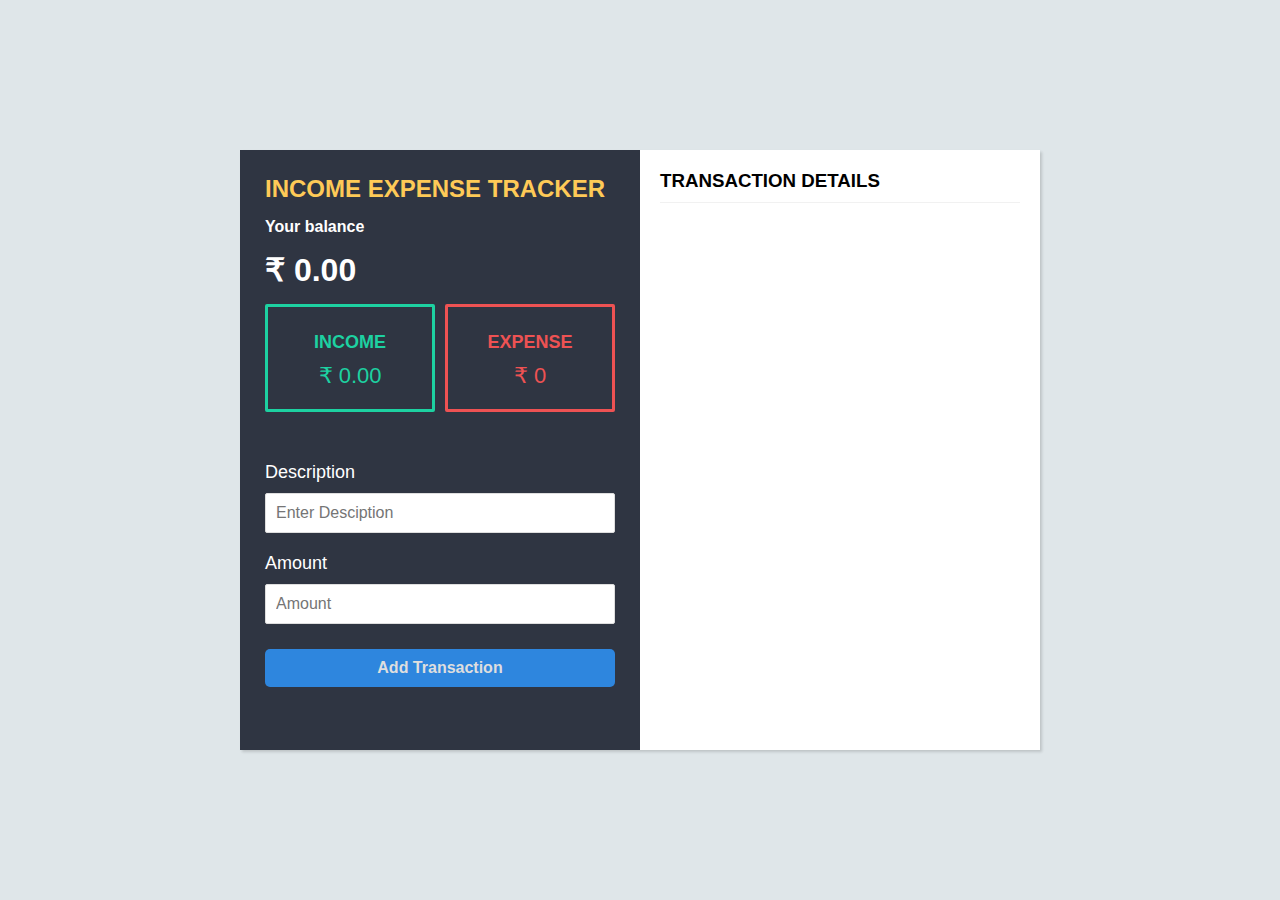
<file: project.html>
<!DOCTYPE html>
<html lang="en">
<head>
    <meta charset="UTF-8">
    <meta name="viewport" content="width=device-width, initial-scale=1.0">
    <title>Document</title>
    <link rel="stylesheet" href="project.css">
</head>
<body>
    <div class="container">
        <div class="ledger">
            <h2>Income Expense Tracker</h2>
            <h4>Your balance</h4> 
            <h1 id="balance">₹ 0.00</h1>
            <div class="inc-exp-container">
                <div class="inc">
                    <h4>Income</h4>
                    <p id="inc-amt" class="amt plus">₹0.00</p>
                </div>
                <div class="exp">
                    <h4>Expense</h4>
                    <p id="exp-amt" class="amt Minus">₹0.00</p>
                </div>
            </div>
            <form action="#" id="form">
                <div class="form-control">
                    <label for="desc" >Description</label>
                    <input type="text" name="desc" id="desc" placeholder="Enter Desciption">
                </div>
                <div class="form-control">
                    <label for="amount" id="amount">Amount</label>
                    <input type="number" name="amount" id="amounts" placeholder="Amount">
                </div>
                <button class="btn" type="submit">Add Transaction</button>
            </form>
        </div>
        <div class="transaction">
            <h3>Transaction Details</h3>
            <ul class="trans" id="trans">
            </ul>
        </div>
    </div>
    <script src="project.js"></script>
</body>
</html>
</file>
<file: project.css>
@import url(
    'https://fonts.google.com/specimen/Poppins?query=poppins');
*{
    margin: 0;
    padding: 0;
    box-sizing: border-box;
    font-family: 'poppins',sans-serif;
}
body{
    width: 100vw;
    height: 100vh;
    background-color: #dfe6e9;
    display: grid;
    place-items: center;
}
.container{
    width: 800px;
    height: 600px;
    background-color: #fff;
    box-shadow: rgba(0, 0, 0, 0.15)1.95px 1.95px 2.6px;
    display: flex;
    user-select: none;
}
.ledger{
    background-color: #2f3542;
    padding: 20px;
    color: #fff;
    flex: 1;
}
.ledger h2{
    text-transform: uppercase;
    color: #feca57;
}
.ledger h2,
.ledger h4,
.ledger h1{
    font-weight: 600;
    margin-bottom: 5px;
    padding: 5px;
}

.inc-exp-container{
    display: flex;
    padding: 5px;
    gap: 10px;
}
.inc-exp-container div{
    text-align: center;
    text-transform: uppercase;
    padding: 20px;
    font-size: 18px;
    flex: 1;
    border-radius: 2px;
}
.inc-exp-container div p{
    font-size: 22px;
}

.inc-exp-container div.inc{
    border: 3px solid #1dd1a1;
    color: #1dd1a1;
}
.inc-exp-container div.exp{
    border: 3px solid #ee5253;
    color: #ee5253;
}
#form{
    padding: 5px;
    margin-top: 20px;
}
.form-control{
    margin-top: 10px;
}
label{
    display: inline-block;
    margin: 10px 0;
    font-size: 18px;
    font-weight: 400;
}
input[type="text"],
input[type="number"]{
    border: 1px solid #dedede;    
    display: block;
    width: 100%;
    font-size: 16px;
    padding: 10px;
    outline: none;
    border-radius: 2px;
}
.btn{
    background-color: #2e86de;
    color: #dedede;
    display: block;
    width: 100%;
    margin-top: 25px;
    padding: 10px;
    font-size: 16px;
    border: 0;
    font-weight: 600;
    border-radius: 5px;
}
.transaction{
    flex: 1;
    padding: 20px;
    display: flex;
    flex-direction: column;
    overflow-y: scroll;
}
.transaction h3{
    text-transform: uppercase;
    padding-bottom: 10px;
    border-bottom: 1px solid #f1f1f1;
    margin-bottom: 5px;
}
.trans{
    list-style-type: none;
}
.trans li { 
    background-color: #fff;
    color: #333;
    box-shadow: rgba(0, 0,0,0.02)0px 1px 3px 0px,rgba(27,31,35,0.15) 0px 0px 0px 1px;
    padding: 10px;
    margin: 10px 0;
    display: flex;
    justify-content: space-between;
    font-weight: 600;
    position: relative;
    cursor: pointer;

}
.trans li.inc{
    border-left: 5px solid #1dd1a1;
}
.trans li.exp{
    border-left: 5px solid #ee5253;
}
.btn-del{
    position: absolute;
    top: -10px;
    right: -10px;
    width: 20px;
    height: 20px;
    border-radius: 50%;
    font-weight: 600;
    color: #fff;
    background-color: #e74c3c;
    border: none;
    font-size: 18px;
    line-height: 20px;
    cursor: pointer;
    opacity: 0;
}
.trans li:hover .btn-del{
    opacity: 1;
}
::-webkit-scrollbar{
    width: 5px;
}
::-webkit-scrollbar-track{
    background-color: #f1f1f1;
}
::-webkit-scrollbar-thumb{
    background-color: #2e86de;
    border-radius: 8px;
}
</file>
